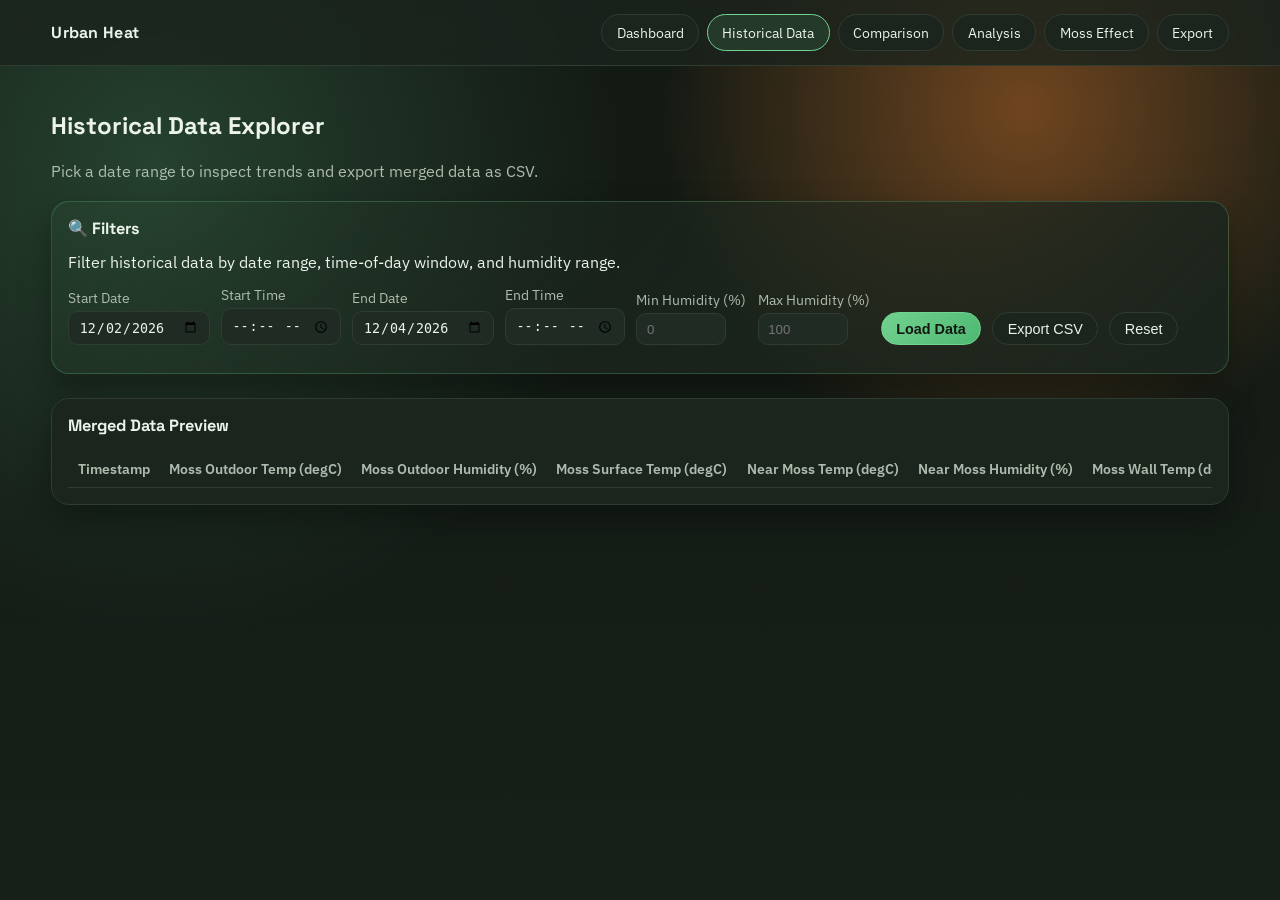
<file: frontend/history.html>
<!doctype html>
<html lang="en">
  <head>
    <meta charset="UTF-8" />
    <meta name="viewport" content="width=device-width, initial-scale=1.0" />
    <title>Historical Data | Urban Heat</title>
    <link rel="preconnect" href="https://fonts.googleapis.com" />
    <link rel="preconnect" href="https://fonts.gstatic.com" crossorigin />
    <link
      href="https://fonts.googleapis.com/css2?family=IBM+Plex+Sans:wght@400;500;600;700&family=Space+Grotesk:wght@500;700&display=swap"
      rel="stylesheet"
    />
    <link rel="stylesheet" href="assets/css/styles.css" />
    <script src="assets/js/common.js" defer></script>
    <script src="assets/js/history.js" defer></script>
  </head>
  <body>
    <nav class="nav">
      <div class="layout nav-inner">
        <div class="brand">Urban Heat</div>
        <div class="nav-links">
          <a href="index.html">Dashboard</a>
          <a href="history.html">Historical Data</a>
          <a href="compare.html">Comparison</a>
          <a href="analysis.html">Analysis</a>
          <a href="moss-effect.html">Moss Effect</a>
          <a href="export.html">Export</a>
        </div>
      </div>
    </nav>

    <main class="layout">
      <section class="hero fade-in">
        <div>
          <h1>Historical Data Explorer</h1>
          <p>Pick a date range to inspect trends and export merged data as CSV.</p>
        </div>
      </section>

      <section class="section panel panel-filter fade-in" id="historyFilterPanel">
        <div class="panel-header">
          <div>
            <h2>🔍 Filters</h2>
            <p class="muted">Filter historical data by date range, time-of-day window, and humidity range.</p>
          </div>
        </div>
        <div class="filters">
          <label>
            Start Date
            <input type="date" id="startDate" />
          </label>
          <label>
            Start Time
            <input type="time" id="histStartTime" />
          </label>
          <label>
            End Date
            <input type="date" id="endDate" />
          </label>
          <label>
            End Time
            <input type="time" id="histEndTime" />
          </label>
          <label>
            Min Humidity (%)
            <input type="number" id="histMinHumidity" min="0" max="100" step="1" placeholder="0" />
          </label>
          <label>
            Max Humidity (%)
            <input type="number" id="histMaxHumidity" min="0" max="100" step="1" placeholder="100" />
          </label>
          <button id="loadHistory" type="button" class="btn-accent">Load Data</button>
          <button id="exportCsv" type="button">Export CSV</button>
          <button id="resetHistoryFilters" type="button">Reset</button>
        </div>
        <div class="filter-status" id="historyFilterStatus"></div>
      </section>

      <section class="section panel fade-in">
        <h2>Merged Data Preview</h2>
        <div class="table-wrap">
          <table>
            <thead>
              <tr>
                <th>Timestamp</th>
                <th>Moss Outdoor Temp (degC)</th>
                <th>Moss Outdoor Humidity (%)</th>
                <th>Moss Surface Temp (degC)</th>
                <th>Near Moss Temp (degC)</th>
                <th>Near Moss Humidity (%)</th>
                <th>Moss Wall Temp (degC)</th>
                <th>Non-Moss Surface Temp (degC)</th>
                <th>Near Non-Moss Temp (degC)</th>
                <th>Near Non-Moss Humidity (%)</th>
                <th>Non-Moss Wall Temp (degC)</th>
              </tr>
            </thead>
            <tbody id="historyTableBody"></tbody>
          </table>
        </div>
        <div class="pagination" id="paginationControls" style="display: none;">
          <div class="pagination-meta">
            <span id="rowCount" class="row-count"></span>
            <label class="rows-per-page-label">
              Rows per page
              <select id="rowsPerPage">
                <option value="15">15</option>
                <option value="30" selected>30</option>
                <option value="50">50</option>
                <option value="100">100</option>
              </select>
            </label>
          </div>
          <div class="pagination-nav">
            <button id="prevPage" type="button" title="Previous page">‹</button>
            <div id="pageNumbers" class="page-numbers"></div>
            <button id="nextPage" type="button" title="Next page">›</button>
          </div>
        </div>
      </section>
    </main>
  </body>
</html>
</file>
<file: frontend/assets/css/styles.css>
:root {
  --bg: #121711;
  --bg-accent: radial-gradient(circle at 12% 18%, #25412f 0%, transparent 35%),
    radial-gradient(circle at 80% 12%, #6f451f 0%, transparent 28%),
    linear-gradient(180deg, #131913 0%, #161f18 100%);
  --surface: #1b241d;
  --surface-soft: #202b23;
  --text: #ebf3ea;
  --muted: #aebcae;
  --brand: #72d28f;
  --brand-2: #f0b16f;
  --border: #2f3c32;
  --shadow: 0 14px 32px rgba(0, 0, 0, 0.32);
}

* {
  box-sizing: border-box;
}

html,
body {
  margin: 0;
  font-family: "IBM Plex Sans", "Segoe UI", sans-serif;
  color: var(--text);
  background: var(--bg-accent);
  min-height: 100%;
}

body {
  min-height: 100vh;
}

h1,
h2,
h3,
.brand {
  font-family: "Space Grotesk", "Segoe UI", sans-serif;
}

.layout {
  width: min(1200px, 92vw);
  margin: 0 auto;
}

.nav {
  position: sticky;
  top: 0;
  z-index: 10;
  backdrop-filter: blur(8px);
  background: color-mix(in srgb, var(--surface) 80%, transparent);
  border-bottom: 1px solid var(--border);
}

.nav-inner {
  display: flex;
  align-items: center;
  justify-content: space-between;
  gap: 1rem;
  padding: 0.9rem 0;
}

.brand {
  font-weight: 700;
  font-size: 1rem;
  letter-spacing: 0.02em;
}

.nav-links {
  display: flex;
  align-items: center;
  gap: 0.5rem;
  flex-wrap: wrap;
}

.nav-links a,
button {
  border: 1px solid var(--border);
  color: var(--text);
  background: var(--surface);
  border-radius: 999px;
  padding: 0.48rem 0.9rem;
  text-decoration: none;
  font-size: 0.9rem;
  cursor: pointer;
  transition: transform 0.2s ease, background 0.2s ease;
}

.nav-links a.active {
  border-color: var(--brand);
  background: color-mix(in srgb, var(--brand) 12%, var(--surface));
}

.nav-links a:hover,
button:hover {
  transform: translateY(-1px);
}

.hero {
  margin-top: 1.5rem;
  margin-bottom: 1.25rem;
  display: flex;
  justify-content: space-between;
  align-items: end;
  gap: 1rem;
}

.hero p {
  margin: 0.35rem 0 0;
  color: var(--muted);
}

.section {
  margin: 1rem 0 1.5rem;
}

.grid {
  display: grid;
  gap: 1rem;
}

.cards {
  grid-template-columns: repeat(auto-fit, minmax(220px, 1fr));
}

.card,
.panel {
  background: var(--surface);
  border: 1px solid var(--border);
  border-radius: 18px;
  box-shadow: var(--shadow);
}

.card {
  padding: 1rem;
}

.card h3 {
  font-size: 0.88rem;
  color: var(--muted);
  margin: 0;
  font-weight: 600;
}

.value {
  margin-top: 0.4rem;
  font-size: 1.6rem;
  font-weight: 700;
}

.value small {
  font-size: 0.85rem;
  font-weight: 500;
  color: var(--muted);
}

.panel {
  padding: 1rem;
}

.panel-header {
  display: flex;
  justify-content: space-between;
  align-items: end;
  gap: 1rem;
  margin-bottom: 0.9rem;
}

.panel-header p {
  margin: 0.3rem 0 0;
}

.panel h2 {
  margin: 0 0 0.8rem;
  font-size: 1.02rem;
}

.chart-card {
  padding: 1rem;
}

.chart-card h3 {
  margin: 0 0 0.75rem;
  font-size: 0.95rem;
}

.charts {
  grid-template-columns: repeat(auto-fit, minmax(300px, 1fr));
}

.sensor-cards {
  grid-template-columns: repeat(auto-fit, minmax(180px, 1fr));
}

.sensor-charts {
  grid-template-columns: repeat(auto-fit, minmax(280px, 1fr));
}

.chart-wrap {
  height: 320px;
}

.filters {
  display: flex;
  flex-wrap: wrap;
  gap: 0.7rem;
  align-items: end;
}

label {
  display: grid;
  gap: 0.25rem;
  color: var(--muted);
  font-size: 0.88rem;
}

input[type="date"] {
  border: 1px solid var(--border);
  background: var(--surface-soft);
  color: var(--text);
  border-radius: 10px;
  padding: 0.48rem 0.6rem;
}

input[type="time"] {
  border: 1px solid var(--border);
  background: var(--surface-soft);
  color: var(--text);
  border-radius: 10px;
  padding: 0.48rem 0.6rem;
}

.table-wrap {
  overflow-x: auto;
}

table {
  width: 100%;
  border-collapse: collapse;
  font-size: 0.9rem;
}

th,
td {
  border-bottom: 1px solid var(--border);
  text-align: left;
  padding: 0.6rem;
  white-space: nowrap;
}

th {
  color: var(--muted);
  font-weight: 600;
}

.footer-note {
  color: var(--muted);
  font-size: 0.85rem;
  text-align: center;
  margin: 1.5rem 0;
}

.fade-in {
  opacity: 0;
  transform: translateY(10px);
  animation: fadeInUp 0.5s ease forwards;
}

.fade-in:nth-child(2) {
  animation-delay: 0.08s;
}

.fade-in:nth-child(3) {
  animation-delay: 0.16s;
}

@keyframes fadeInUp {
  to {
    opacity: 1;
    transform: translateY(0);
  }
}

.pagination {
  display: flex;
  justify-content: center;
  align-items: center;
  gap: 1rem;
  flex-wrap: wrap;
}

.pagination button {
  border: 1px solid var(--border);
  color: var(--text);
  background: var(--surface);
  border-radius: 8px;
  padding: 0.5rem 0.9rem;
  font-size: 0.9rem;
  cursor: pointer;
  transition: transform 0.2s ease, background 0.2s ease, opacity 0.2s ease;
}

.pagination button:hover:not(:disabled) {
  transform: translateY(-1px);
  background: color-mix(in srgb, var(--brand) 12%, var(--surface));
  border-color: var(--brand);
}

.pagination button:disabled {
  opacity: 0.5;
  cursor: not-allowed;
}

.pagination #pageInfo {
  font-size: 0.9rem;
  font-weight: 500;
  color: var(--muted);
  white-space: nowrap;
}

@media (max-width: 700px) {
  .hero {
    flex-direction: column;
    align-items: flex-start;
  }

  .panel-header {
    flex-direction: column;
    align-items: flex-start;
  }

  .chart-wrap {
    height: 280px;
  }

  .pagination {
    flex-direction: column;
    gap: 0.5rem;
  }

  .pagination button {
    width: 100%;
  }
}

/* ── Export page styles ─────────────────────────────────────────── */

.btn-accent {
  background: linear-gradient(135deg, var(--brand), #4eb872) !important;
  color: #121711 !important;
  border-color: var(--brand) !important;
  font-weight: 600;
}

.btn-accent:hover {
  filter: brightness(1.1);
}

.chart-card-header {
  display: flex;
  align-items: center;
  justify-content: space-between;
  margin-bottom: 0.75rem;
}

.chart-card-header h3 {
  margin: 0;
  font-size: 0.95rem;
}

.btn-export-single,
.btn-export-group {
  font-size: 0.8rem;
  padding: 0.3rem 0.65rem;
  border-radius: 8px;
  border: 1px solid var(--border);
  background: var(--surface-soft);
  color: var(--muted);
  cursor: pointer;
  transition: all 0.2s ease;
  white-space: nowrap;
}

.btn-export-single:hover,
.btn-export-group:hover {
  background: color-mix(in srgb, var(--brand) 15%, var(--surface));
  border-color: var(--brand);
  color: var(--text);
  transform: translateY(-1px);
}

.export-loading {
  display: flex;
  align-items: center;
  justify-content: center;
  gap: 0.75rem;
  padding: 1.5rem;
  color: var(--muted);
  font-size: 0.95rem;
}

.spinner {
  width: 22px;
  height: 22px;
  border: 2.5px solid var(--border);
  border-top-color: var(--brand);
  border-radius: 50%;
  animation: spin 0.7s linear infinite;
}

@keyframes spin {
  to {
    transform: rotate(360deg);
  }
}

.side-by-side {
  display: grid;
  grid-template-columns: 1fr 1fr;
  gap: 1rem;
}

@media (max-width: 900px) {
  .side-by-side {
    grid-template-columns: 1fr;
  }
}

.dot {
  display: inline-block;
  width: 10px;
  height: 10px;
  border-radius: 50%;
  margin-right: 0.3rem;
}

.dot-moss {
  background: #2d7a4b;
}

.dot-nonmoss {
  background: #d4732f;
}

/* ── Analysis page styles ──────────────────────────────────────────── */

.section-num {
  display: inline-flex;
  align-items: center;
  justify-content: center;
  width: 26px;
  height: 26px;
  border-radius: 8px;
  font-size: 0.8rem;
  font-weight: 700;
  background: linear-gradient(135deg, var(--brand), #4eb872);
  color: #121711;
  margin-right: 0.5rem;
  vertical-align: middle;
}

.analysis-note {
  border-radius: 12px;
  padding: 0.8rem 1rem;
  font-size: 0.88rem;
  line-height: 1.5;
  margin-bottom: 0.5rem;
}

.note-warning {
  background: rgba(251, 191, 36, 0.08);
  border: 1px solid rgba(251, 191, 36, 0.25);
  color: #fbbf24;
}

.note-info {
  background: rgba(90, 200, 224, 0.08);
  border: 1px solid rgba(90, 200, 224, 0.25);
  color: #5ac8e0;
}

.sig-badge {
  display: inline-block;
  padding: 0.2rem 0.55rem;
  border-radius: 999px;
  font-size: 0.78rem;
  font-weight: 600;
  background: rgba(114, 210, 143, 0.15);
  color: #72d28f;
  border: 1px solid rgba(114, 210, 143, 0.3);
}

.diff-badge {
  display: inline-block;
  padding: 0.2rem 0.55rem;
  border-radius: 999px;
  font-size: 0.85rem;
  font-weight: 600;
  background: rgba(240, 177, 111, 0.15);
  color: #f0b16f;
  border: 1px solid rgba(240, 177, 111, 0.3);
}

.cooling-metrics {
  display: grid;
  grid-template-columns: repeat(auto-fit, minmax(200px, 1fr));
  gap: 0.75rem;
}

.cooling-card {
  background: var(--surface-soft);
  border: 1px solid var(--border);
  border-radius: 14px;
  padding: 1rem;
  text-align: center;
  transition: transform 0.2s ease, box-shadow 0.2s ease;
}

.cooling-card:hover {
  transform: translateY(-2px);
  box-shadow: 0 8px 24px rgba(0, 0, 0, 0.3);
}

.cooling-label {
  font-size: 0.82rem;
  color: var(--muted);
  margin-bottom: 0.35rem;
}

.cooling-value {
  font-size: 1.8rem;
  font-weight: 700;
  font-family: "Space Grotesk", "Segoe UI", sans-serif;
}

.findings-grid {
  display: grid;
  grid-template-columns: repeat(auto-fit, minmax(260px, 1fr));
  gap: 1rem;
}

.finding-card {
  background: var(--surface-soft);
  border: 1px solid var(--border);
  border-radius: 16px;
  padding: 1.2rem;
  position: relative;
  overflow: hidden;
  transition: transform 0.25s ease, box-shadow 0.25s ease;
}

.finding-card::before {
  content: "";
  position: absolute;
  top: 0;
  left: 0;
  width: 4px;
  height: 100%;
  background: var(--accent);
  border-radius: 4px 0 0 4px;
}

.finding-card:hover {
  transform: translateY(-3px);
  box-shadow: 0 12px 32px rgba(0, 0, 0, 0.35);
}

.finding-icon {
  font-size: 1.5rem;
  margin-bottom: 0.4rem;
}

.finding-card h3 {
  font-size: 0.92rem;
  color: var(--text);
  margin: 0 0 0.3rem;
  font-weight: 600;
}

.finding-value {
  font-size: 1.35rem;
  font-weight: 700;
  color: var(--accent);
  font-family: "Space Grotesk", "Segoe UI", sans-serif;
  margin-bottom: 0.4rem;
}

.finding-detail {
  font-size: 0.82rem;
  color: var(--muted);
  margin: 0;
  line-height: 1.45;
}

.panel-filter {
  border-color: rgba(114, 210, 143, 0.25);
  background: linear-gradient(135deg, rgba(114, 210, 143, 0.04), var(--surface));
}

.filter-status {
  margin-top: 0.75rem;
  font-size: 0.85rem;
}

.filter-active {
  color: #72d28f;
  font-weight: 500;
}

.filter-inactive {
  color: var(--muted);
  font-style: italic;
}

.row-dimmed {
  opacity: 0.35;
}

input[type="number"] {
  border: 1px solid var(--border);
  background: var(--surface-soft);
  color: var(--text);
  border-radius: 10px;
  padding: 0.48rem 0.6rem;
  width: 90px;
}

input[type="number"]:focus,
input[type="date"]:focus,
input[type="time"]:focus {
  outline: none;
  border-color: var(--brand);
  box-shadow: 0 0 0 3px rgba(114, 210, 143, 0.15);
}

.panel-findings {
  background: linear-gradient(135deg, rgba(167, 139, 250, 0.04), var(--surface));
  border-color: rgba(167, 139, 250, 0.2);
}

@keyframes filterPulse {
  0% { box-shadow: 0 0 0 0 rgba(114, 210, 143, 0.4); }
  70% { box-shadow: 0 0 0 10px rgba(114, 210, 143, 0); }
  100% { box-shadow: 0 0 0 0 rgba(114, 210, 143, 0); }
}

.filter-applied {
  animation: filterPulse 0.6s ease;
}

/* ── Moss Effect page styles ───────────────────────────────────────── */

.me-humidity-filter {
  margin-bottom: 1.25rem;
  padding-bottom: 1rem;
  border-bottom: 1px solid var(--border);
}

.me-filter-title {
  font-size: 0.92rem;
  font-weight: 600;
  margin: 0 0 0.5rem;
  color: var(--text);
}

.me-entries-section {
  margin-top: 0.5rem;
}

.me-entries-list {
  display: flex;
  flex-direction: column;
  gap: 0.6rem;
  margin-bottom: 0.75rem;
}

.me-entry-row {
  display: flex;
  align-items: end;
  gap: 0.65rem;
  padding: 0.75rem 0.9rem;
  background: var(--surface-soft);
  border: 1px solid var(--border);
  border-radius: 14px;
  opacity: 0;
  transform: translateY(8px);
  transition: opacity 0.35s ease, transform 0.35s ease, box-shadow 0.2s ease;
}

.me-entry-row.me-entry-visible {
  opacity: 1;
  transform: translateY(0);
}

.me-entry-row:hover {
  box-shadow: 0 4px 16px rgba(0, 0, 0, 0.2);
}

.me-entry-label {
  display: grid;
  gap: 0.2rem;
  color: var(--muted);
  font-size: 0.82rem;
  flex: 1;
  min-width: 0;
}

.me-input-pct {
  width: 80px !important;
}

.me-btn-remove {
  width: 34px;
  height: 34px;
  border-radius: 10px !important;
  padding: 0 !important;
  display: flex;
  align-items: center;
  justify-content: center;
  font-size: 0.85rem;
  color: #f87171 !important;
  border-color: rgba(248, 113, 113, 0.3) !important;
  background: rgba(248, 113, 113, 0.08) !important;
  transition: background 0.2s ease, transform 0.2s ease;
  flex-shrink: 0;
}

.me-btn-remove:hover {
  background: rgba(248, 113, 113, 0.2) !important;
  transform: translateY(-1px) scale(1.05);
}

.me-entries-actions {
  display: flex;
  gap: 0.6rem;
  flex-wrap: wrap;
  align-items: center;
}

.me-btn-add {
  border-style: dashed !important;
  border-color: rgba(114, 210, 143, 0.4) !important;
  color: #72d28f !important;
  background: rgba(114, 210, 143, 0.06) !important;
  font-weight: 500;
}

.me-btn-add:hover {
  background: rgba(114, 210, 143, 0.14) !important;
  border-color: var(--brand) !important;
}

.me-btn-generate {
  font-size: 0.92rem;
  padding: 0.55rem 1.2rem !important;
}

.me-pct-dot {
  display: inline-block;
  width: 10px;
  height: 10px;
  border-radius: 50%;
  background: var(--dot-color);
  margin-right: 0.4rem;
  vertical-align: middle;
}

.me-dl-btn {
  font-size: 0.78rem;
  padding: 0.3rem 0.7rem;
  border-radius: 8px;
  border: 1px solid var(--border);
  background: var(--surface-soft);
  color: var(--muted);
  cursor: pointer;
  transition: all 0.2s ease;
  white-space: nowrap;
}

.me-dl-btn:hover {
  background: color-mix(in srgb, var(--brand) 15%, var(--surface));
  border-color: var(--brand);
  color: var(--text);
  transform: translateY(-1px);
}

@media (max-width: 700px) {
  .me-entry-row {
    flex-direction: column;
    align-items: stretch;
  }

  .me-entry-label {
    flex: none;
  }

  .me-input-pct {
    width: 100% !important;
  }

  .me-btn-remove {
    align-self: flex-end;
  }
}

/* ── Correlation Matrix Table ──────────────────────────────────────── */

.correlation-matrix-wrap {
  overflow-x: auto;
  margin-bottom: 1rem;
  border-radius: 12px;
  border: 1px solid var(--border);
}

.correlation-matrix {
  width: auto;
  min-width: 100%;
  border-collapse: separate;
  border-spacing: 0;
  font-size: 0.82rem;
}

.correlation-matrix th,
.correlation-matrix td {
  border-bottom: 1px solid var(--border);
  border-right: 1px solid var(--border);
  padding: 0.55rem 0.65rem;
  text-align: center;
  white-space: nowrap;
  transition: background 0.15s ease;
}

.correlation-matrix th {
  background: var(--surface-soft);
  color: var(--muted);
  font-weight: 600;
  font-size: 0.78rem;
  position: sticky;
  top: 0;
  z-index: 2;
}

.correlation-matrix th:first-child {
  position: sticky;
  left: 0;
  z-index: 3;
  background: var(--surface-soft);
}

.correlation-matrix td:first-child {
  position: sticky;
  left: 0;
  z-index: 1;
  background: var(--surface-soft);
  color: var(--muted);
  font-weight: 600;
  font-size: 0.78rem;
  text-align: left;
}

.correlation-matrix td:last-child,
.correlation-matrix th:last-child {
  border-right: none;
}

.correlation-matrix tr:last-child td {
  border-bottom: none;
}

.correlation-matrix tbody tr:hover td {
  background: rgba(114, 210, 143, 0.06);
}

.correlation-matrix tbody tr:hover td:first-child {
  background: color-mix(in srgb, var(--brand) 10%, var(--surface-soft));
}

.corr-cell {
  font-weight: 600;
  font-family: "Space Grotesk", "Segoe UI", sans-serif;
  border-radius: 6px;
  min-width: 52px;
}

.corr-cell.corr-self {
  background: rgba(114, 210, 143, 0.25);
  color: #72d28f;
}

.corr-cell.corr-strong-pos {
  background: rgba(114, 210, 143, 0.22);
  color: #8be0a5;
}

.corr-cell.corr-mod-pos {
  background: rgba(114, 210, 143, 0.12);
  color: #72d28f;
}

.corr-cell.corr-weak {
  background: rgba(150, 150, 150, 0.1);
  color: #999;
}

.corr-cell.corr-mod-neg {
  background: rgba(248, 113, 113, 0.12);
  color: #f87171;
}

.corr-cell.corr-strong-neg {
  background: rgba(248, 113, 113, 0.22);
  color: #ff8a8a;
}

.corr-legend {
  display: flex;
  flex-wrap: wrap;
  gap: 0.75rem;
  margin-top: 0.75rem;
  padding: 0.6rem 0.8rem;
  background: var(--surface-soft);
  border-radius: 10px;
  border: 1px solid var(--border);
  font-size: 0.78rem;
  color: var(--muted);
}

.corr-legend-item {
  display: flex;
  align-items: center;
  gap: 0.35rem;
}

.corr-legend-swatch {
  width: 14px;
  height: 14px;
  border-radius: 4px;
  flex-shrink: 0;
}

/* ── Pearson Correlation Value Card ──────────────────────────────── */

.pearson-cards {
  display: flex;
  flex-wrap: wrap;
  gap: 0.75rem;
  margin-top: 1rem;
}

.pearson-card {
  flex: 1;
  min-width: 140px;
  background: var(--surface-soft);
  border: 1px solid var(--border);
  border-radius: 14px;
  padding: 1rem 1.25rem;
  text-align: center;
  transition: transform 0.2s ease, box-shadow 0.2s ease;
}

.pearson-card:hover {
  transform: translateY(-2px);
  box-shadow: 0 8px 24px rgba(0, 0, 0, 0.3);
}

.pearson-r-value {
  font-size: 2rem;
  font-weight: 700;
  font-family: "Space Grotesk", "Segoe UI", sans-serif;
  color: #5ac8e0;
  letter-spacing: -0.02em;
  line-height: 1.1;
}

.pearson-r-value.r-negative {
  color: #f87171;
}

.pearson-r-value.r-weak {
  color: #aebcae;
}

.pearson-r-label {
  margin-top: 0.35rem;
  font-size: 0.7rem;
  font-weight: 600;
  letter-spacing: 0.1em;
  color: var(--muted);
  text-transform: uppercase;
}

.pearson-r-sublabel {
  margin-top: 0.25rem;
  font-size: 0.72rem;
  color: var(--muted);
  opacity: 0.7;
}
</file>
